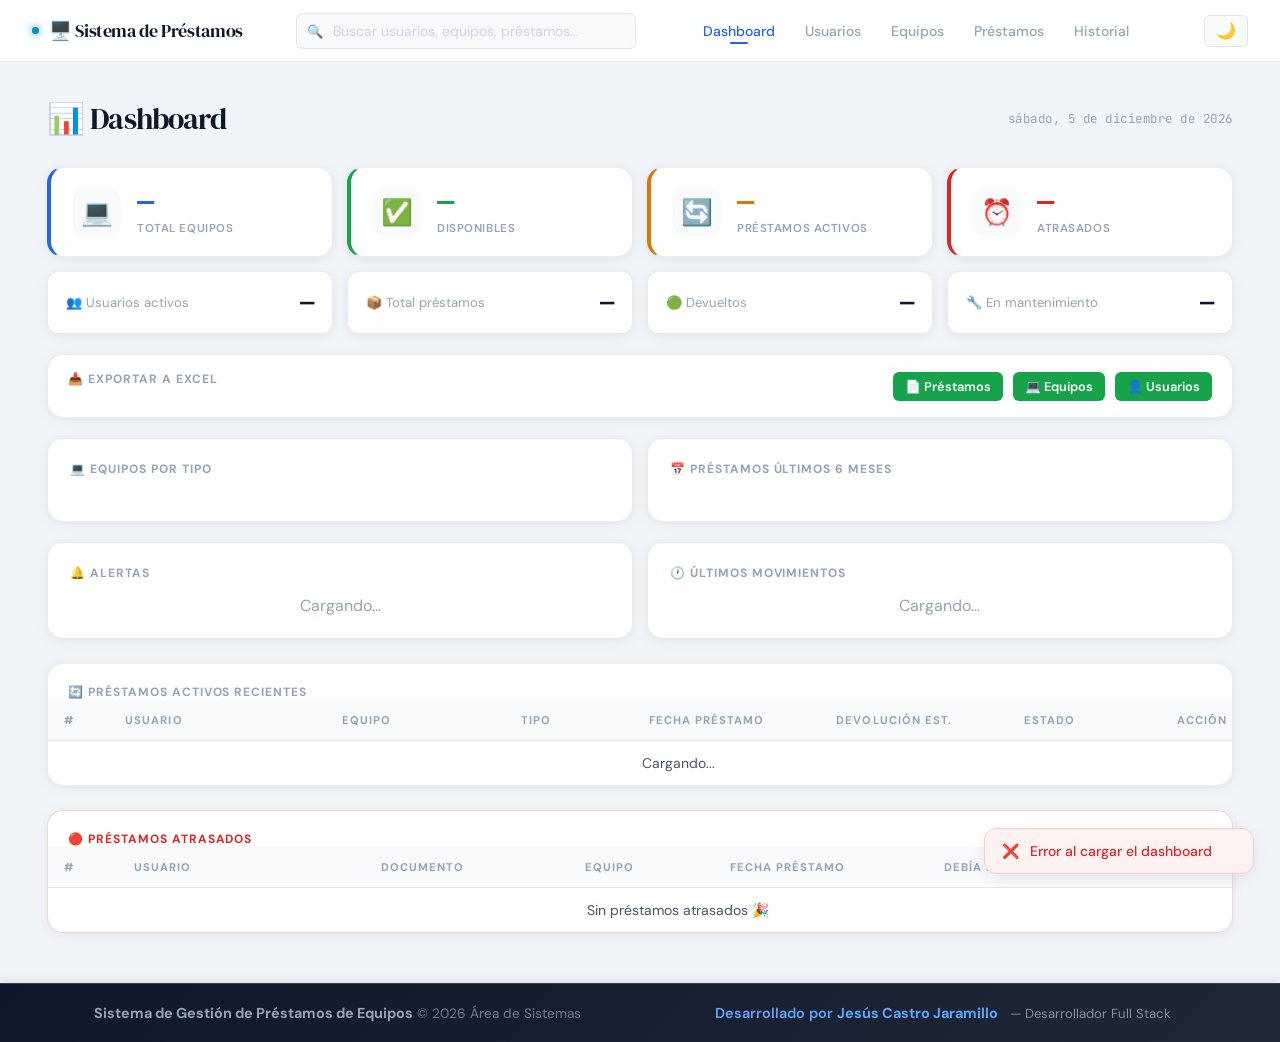
<file: frontend/index.html>
<!DOCTYPE html>
<html lang="es">
<head>
    <meta charset="UTF-8">
    <meta name="viewport" content="width=device-width, initial-scale=1.0">
    <title>Dashboard | Sistema de Préstamos</title>
    <link rel="stylesheet" href="css/styles.css">
</head>
<body>

    <nav class="navbar">
        <div class="navbar-brand">🖥️ Sistema de Préstamos</div>
        <div class="navbar-links">
            <a href="index.html" class="active">Dashboard</a>
            <a href="usuarios.html">Usuarios</a>
            <a href="equipos.html">Equipos</a>
            <a href="prestamos.html">Préstamos</a>
            <a href="historial.html">Historial</a>
        </div>
    </nav>

    <div class="container">

        <!-- ENCABEZADO -->
        <div class="page-header">
            <h1>📊 Dashboard</h1>
            <span class="fecha-hoy" id="fechaHoy"></span>
        </div>

        <!-- FILA 1: STATS PRINCIPALES -->
        <div class="dash-grid-4">
            <div class="dash-card dash-blue">
                <div class="dash-icon">💻</div>
                <div class="dash-info">
                    <span class="dash-num" id="totalEquipos">—</span>
                    <span class="dash-label">Total Equipos</span>
                </div>
            </div>
            <div class="dash-card dash-green">
                <div class="dash-icon">✅</div>
                <div class="dash-info">
                    <span class="dash-num" id="equiposDisponibles">—</span>
                    <span class="dash-label">Disponibles</span>
                </div>
            </div>
            <div class="dash-card dash-yellow">
                <div class="dash-icon">🔄</div>
                <div class="dash-info">
                    <span class="dash-num" id="prestamosActivos">—</span>
                    <span class="dash-label">Préstamos Activos</span>
                </div>
            </div>
            <div class="dash-card dash-red">
                <div class="dash-icon">⏰</div>
                <div class="dash-info">
                    <span class="dash-num" id="prestamosAtrasados">—</span>
                    <span class="dash-label">Atrasados</span>
                </div>
            </div>
        </div>

        <!-- FILA 2: STATS SECUNDARIAS -->
        <div class="dash-grid-4" style="margin-top:14px">
            <div class="dash-card-sm">
                <span class="dash-sm-label">👥 Usuarios activos</span>
                <span class="dash-sm-num" id="usuariosActivos">—</span>
            </div>
            <div class="dash-card-sm">
                <span class="dash-sm-label">📦 Total préstamos</span>
                <span class="dash-sm-num" id="totalPrestamos">—</span>
            </div>
            <div class="dash-card-sm">
                <span class="dash-sm-label">🟢 Devueltos</span>
                <span class="dash-sm-num" id="prestamosDevueltos">—</span>
            </div>
            <div class="dash-card-sm">
                <span class="dash-sm-label">🔧 En mantenimiento</span>
                <span class="dash-sm-num" id="equiposMant">—</span>
            </div>
        </div>

        <!-- FILA 3: EXPORTAR EXCEL -->
        <div class="card" style="margin-top:20px;padding:16px 20px">
            <div style="display:flex;align-items:center;justify-content:space-between;flex-wrap:wrap;gap:12px">
                <h3 class="card-title" style="margin:0">📥 Exportar a Excel</h3>
                <div style="display:flex;gap:10px;flex-wrap:wrap">
                    <button class="btn btn-success btn-sm"
                            onclick="exportarExcel('prestamos')">
                        📄 Préstamos
                    </button>
                    <button class="btn btn-success btn-sm"
                            onclick="exportarExcel('equipos')">
                        💻 Equipos
                    </button>
                    <button class="btn btn-success btn-sm"
                            onclick="exportarExcel('usuarios')">
                        👤 Usuarios
                    </button>
                </div>
            </div>
        </div>

        <!-- FILA 4: GRÁFICAS -->
        <div class="dash-grid-2" style="margin-top:20px">
            <div class="card dash-chart-card">
                <h3 class="card-title">💻 Equipos por tipo</h3>
                <div class="chart-bars" id="chartBars"></div>
            </div>
            <div class="card dash-chart-card">
                <h3 class="card-title">📅 Préstamos últimos 6 meses</h3>
                <div class="chart-bars" id="chartMeses"></div>
            </div>
        </div>

        <!-- FILA 5: ALERTAS + ÚLTIMOS MOVIMIENTOS -->
        <div class="dash-grid-2" style="margin-top:20px">
            <div class="card dash-chart-card">
                <h3 class="card-title">🔔 Alertas</h3>
                <div id="alertasContainer">
                    <p class="text-muted text-center">Cargando...</p>
                </div>
            </div>
            <div class="card dash-chart-card">
                <h3 class="card-title">🕐 Últimos movimientos</h3>
                <div id="ultimosMovimientos">
                    <p class="text-muted text-center">Cargando...</p>
                </div>
            </div>
        </div>

        <!-- FILA 6: PRÉSTAMOS ACTIVOS -->
        <div class="card" style="margin-top:24px">
            <h3 class="card-title" style="padding:20px 20px 0">
                🔄 Préstamos activos recientes
            </h3>
            <table class="tabla">
                <thead>
                    <tr>
                        <th>#</th>
                        <th>Usuario</th>
                        <th>Equipo</th>
                        <th>Tipo</th>
                        <th>Fecha Préstamo</th>
                        <th>Devolución Est.</th>
                        <th>Estado</th>
                        <th>Acción</th>
                    </tr>
                </thead>
                <tbody id="cuerpoActivos">
                    <tr><td colspan="8" class="text-center">Cargando...</td></tr>
                </tbody>
            </table>
        </div>

        <!-- FILA 7: PRÉSTAMOS ATRASADOS -->
        <div class="card alerta-card" style="margin-top:24px" id="cardAtrasados">
            <h3 class="card-title alerta-title" style="padding:20px 20px 0">
                🔴 Préstamos atrasados
            </h3>
            <table class="tabla">
                <thead>
                    <tr>
                        <th>#</th>
                        <th>Usuario</th>
                        <th>Documento</th>
                        <th>Equipo</th>
                        <th>Fecha Préstamo</th>
                        <th>Debía devolver</th>
                        <th>Acción</th>
                    </tr>
                </thead>
                <tbody id="cuerpoAtrasados">
                    <tr><td colspan="7" class="text-center">Sin préstamos atrasados 🎉</td></tr>
                </tbody>
            </table>
        </div>

        </div>

    <!-- ====================== FOOTER PERSONALIZADO ====================== -->
    <script>
        fetch('footer.html')
            .then(response => response.text())
            .then(data => {
                const footerContainer = document.createElement('div');
                footerContainer.innerHTML = data;
                document.body.appendChild(footerContainer);
            })
            .catch(error => {
                console.error('Error cargando footer:', error);
                // Fallback por si no carga el archivo
                document.body.insertAdjacentHTML('beforeend', `
                    <footer class="main-footer">
                        <div class="footer-content">
                            <div class="footer-left">
                                <strong>Sistema de Gestión de Préstamos de Equipos</strong> 
                                <span class="footer-year">© 2026 Área de Sistemas</span>
                            </div>
                            <div class="footer-right">
                                <span class="developer-signature">
                                    Desarrollado por <strong>Jesús Castro Jaramillo</strong>
                                </span>
                                <span class="dev-role">— Desarrollador Full Stack</span>
                            </div>
                        </div>
                    </footer>
                `);
            });
    </script>

</body>
</html>

    <script src="js/api.js"></script>
    <script src="js/dashboard.js"></script>
</body>
</html>
</file>
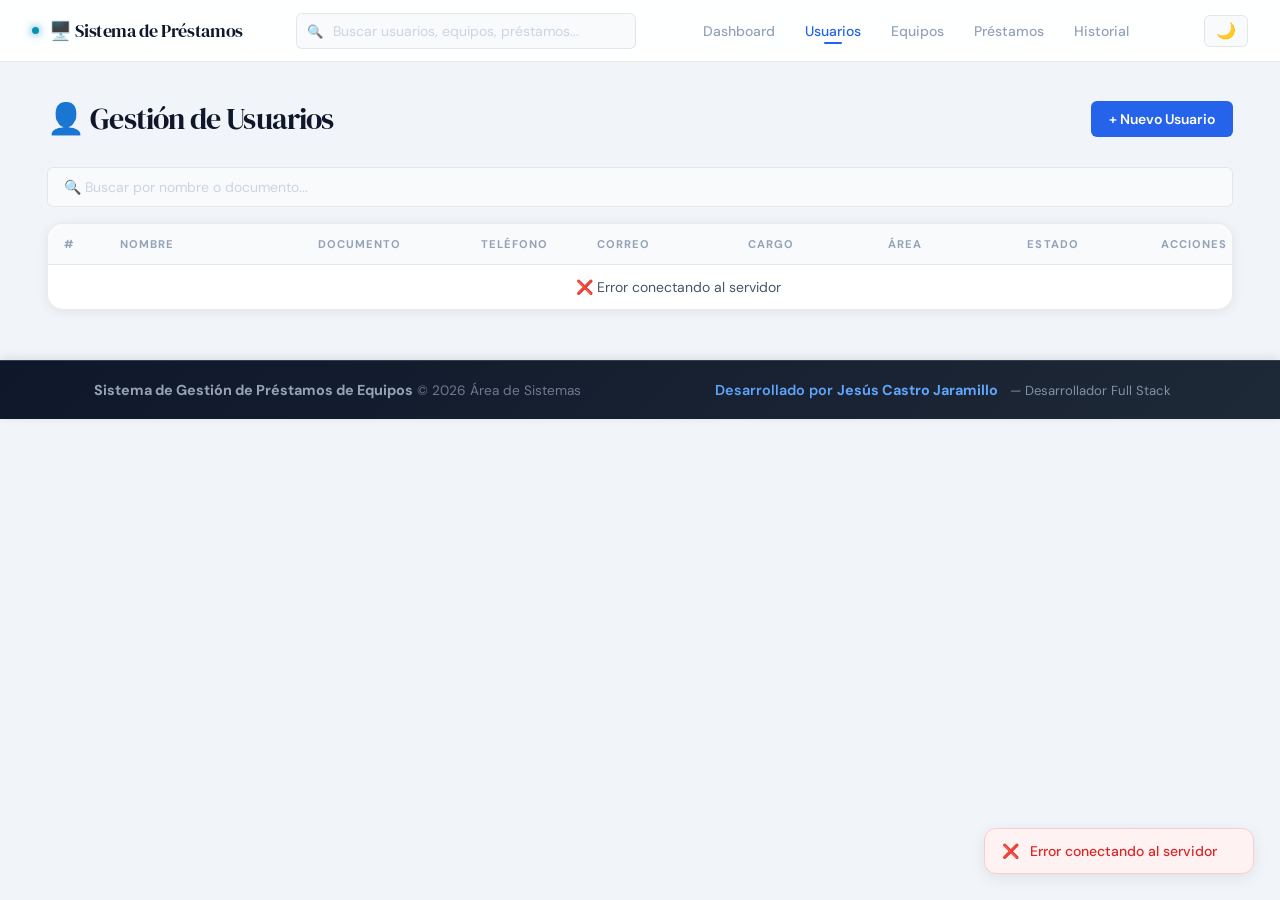
<file: frontend/usuarios.html>
<!DOCTYPE html>
<html lang="es">
<head>
    <meta charset="UTF-8">
    <meta name="viewport" content="width=device-width, initial-scale=1.0">
    <title>Usuarios | Sistema de Préstamos</title>
    <link rel="stylesheet" href="css/styles.css">
</head>
<body>

    <!-- NAVBAR -->
    <nav class="navbar">
        <div class="navbar-brand">🖥️ Sistema de Préstamos</div>
        <div class="navbar-links">
          <a href="index.html">Dashboard</a>
          <a href="usuarios.html" class="active">Usuarios</a>
          <a href="equipos.html">Equipos</a>
          <a href="prestamos.html">Préstamos</a>
          <a href="historial.html">Historial</a>
        </div>
    </nav>

    <div class="container">

        <!-- ENCABEZADO -->
        <div class="page-header">
            <h1>👤 Gestión de Usuarios</h1>
            <button class="btn btn-primary" onclick="abrirModal()">+ Nuevo Usuario</button>
        </div>

        <!-- BUSCADOR -->
        <div class="search-bar">
            <input type="text" id="buscador" placeholder="🔍 Buscar por nombre o documento..."
                   oninput="filtrarUsuarios()">
        </div>

        <!-- TABLA -->
        <div class="card">
            <div class="tabla-scroll">
                <table class="tabla" id="tablaUsuarios">
                    <thead>
                        <tr>
                            <th>#</th>
                            <th>Nombre</th>
                            <th>Documento</th>
                            <th>Teléfono</th>
                            <th>Correo</th>
                            <th>Cargo</th>
                            <th>Área</th>
                            <th>Estado</th>
                            <th>Acciones</th>
                        </tr>
                    </thead>
                    <tbody id="cuerpoTabla">
                        <tr><td colspan="9" class="text-center">Cargando...</td></tr>
                    </tbody>
                </table>
            </div>
        </div>
    </div>

    <!-- MODAL CREAR / EDITAR -->
    <div class="modal-overlay" id="modalOverlay">
        <div class="modal">
            <div class="modal-header">
                <h2 id="modalTitulo">Nuevo Usuario</h2>
                <button class="modal-close" onclick="cerrarModal()">✕</button>
            </div>
            <div class="modal-body">
                <form id="formUsuario">
                    <input type="hidden" id="usuarioId">

                    <div class="form-grid">
                        <div class="form-group">
                            <label>Nombre completo *</label>
                            <input type="text" id="nombre" placeholder="Juan Pérez" required>
                        </div>
                        <div class="form-group">
                            <label>Documento (CC) *</label>
                            <input type="text" id="documento" placeholder="123456789" required>
                        </div>
                        <div class="form-group">
                            <label>Teléfono</label>
                            <input type="text" id="telefono" placeholder="3001234567">
                        </div>
                        <div class="form-group">
                            <label>Correo</label>
                            <input type="email" id="correo" placeholder="juan@empresa.com">
                        </div>
                        <div class="form-group">
                            <label>Cargo</label>
                            <input type="text" id="cargo" placeholder="Analista">
                        </div>
                        <div class="form-group">
                            <label>Área</label>
                            <input type="text" id="area" placeholder="Tecnología">
                        </div>
                    </div>

                    <div class="modal-footer">
                        <button type="button" class="btn btn-secondary" onclick="cerrarModal()">Cancelar</button>
                        <button type="submit" class="btn btn-primary">💾 Guardar</button>
                    </div>
                </form>
            </div>
        </div>
        </div>

    <!-- ====================== FOOTER PERSONALIZADO ====================== -->
    <script>
        fetch('footer.html')
            .then(response => response.text())
            .then(data => {
                const footerContainer = document.createElement('div');
                footerContainer.innerHTML = data;
                document.body.appendChild(footerContainer);
            })
            .catch(error => {
                console.error('Error cargando footer:', error);
                // Fallback directo
                document.body.insertAdjacentHTML('beforeend', `
                    <footer class="main-footer">
                        <div class="footer-content">
                            <div class="footer-left">
                                <strong>Sistema de Gestión de Préstamos de Equipos</strong> 
                                <span class="footer-year">© 2026 Área de Sistemas</span>
                            </div>
                            <div class="footer-right">
                                <span class="developer-signature">
                                    Desarrollado por <strong>Jesús Castro Jaramillo</strong>
                                </span>
                                <span class="dev-role">— Desarrollador Full Stack</span>
                            </div>
                        </div>
                    </footer>
                `);
            });
    </script>

</body>
</html>

    <script src="js/api.js"></script>
    <script src="js/usuarios.js"></script>
</body>
</html>
</file>
<file: frontend/css/styles.css>
/* ═══════════════════════════════════════════════════════════════
   SISTEMA DE PRÉSTAMOS — PREMIUM EDITION
   Dark mode: body.dark | Light mode: sin clase
   Fonts: DM Sans + JetBrains Mono + DM Serif Display
   ═══════════════════════════════════════════════════════════════ */

@import url('https://fonts.googleapis.com/css2?family=DM+Sans:ital,opsz,wght@0,9..40,300;0,9..40,400;0,9..40,500;0,9..40,600;0,9..40,700&family=JetBrains+Mono:wght@400;500;600&family=DM+Serif+Display:ital@0;1&display=swap');

/* ══════════════════════════════════════════════════
   TEMA CLARO — DEFAULT (sin clase)
══════════════════════════════════════════════════ */
:root {
  --bg-void:       #f1f5f9;
  --bg-deep:       #e8edf4;
  --bg-surface:    #ffffff;
  --bg-elevated:   #f8fafc;
  --bg-hover:      #f0f4f8;
  --bg-glass:      rgba(0,0,0,0.02);

  --border:        rgba(0,0,0,0.08);
  --border-glow:   rgba(37,99,235,0.25);

  --text-primary:   #0f172a;
  --text-secondary: #475569;
  --text-muted:     #94a3b8;
  --text-dim:       #cbd5e1;

  --accent-blue:   #2563eb;
  --accent-cyan:   #0891b2;
  --accent-green:  #16a34a;
  --accent-yellow: #d97706;
  --accent-red:    #dc2626;
  --accent-purple: #7c3aed;

  --glow-blue:   0 0 18px rgba(37,99,235,0.18);
  --glow-green:  0 0 18px rgba(22,163,74,0.18);
  --glow-red:    0 0 18px rgba(220,38,38,0.18);
  --glow-yellow: 0 0 18px rgba(217,119,6,0.18);

  --shadow-card:  0 2px 12px rgba(0,0,0,0.07);
  --shadow-modal: 0 24px 64px rgba(0,0,0,0.14);

  --nav-bg:     rgba(255,255,255,0.92);
  --nav-border: rgba(0,0,0,0.08);

  --radius-sm: 6px;
  --radius-md: 12px;
  --radius-lg: 16px;
  --radius-xl: 22px;
  --transition: 0.2s cubic-bezier(0.4,0,0.2,1);
  --spring:     0.35s cubic-bezier(0.34,1.56,0.64,1);
}

/* ══════════════════════════════════════════════════
   TEMA OSCURO — body.dark
══════════════════════════════════════════════════ */
body.dark {
  --bg-void:       #070810;
  --bg-deep:       #0c0e1a;
  --bg-surface:    #111320;
  --bg-elevated:   #181b2e;
  --bg-hover:      #1e2238;
  --bg-glass:      rgba(255,255,255,0.03);

  --border:        rgba(255,255,255,0.07);
  --border-glow:   rgba(99,179,237,0.25);

  --text-primary:   #f0f4ff;
  --text-secondary: #8892b0;
  --text-muted:     #4a5568;
  --text-dim:       #2d3748;

  --accent-blue:   #63b3ed;
  --accent-cyan:   #4fd1c7;
  --accent-green:  #68d391;
  --accent-yellow: #f6e05e;
  --accent-red:    #fc8181;
  --accent-purple: #b794f4;

  --glow-blue:   0 0 24px rgba(99,179,237,0.35);
  --glow-green:  0 0 24px rgba(104,211,145,0.35);
  --glow-red:    0 0 24px rgba(252,129,129,0.35);
  --glow-yellow: 0 0 24px rgba(246,224,94,0.30);

  --shadow-card:  0 4px 24px rgba(0,0,0,0.45);
  --shadow-modal: 0 40px 80px rgba(0,0,0,0.6);

  --nav-bg:     rgba(7,8,16,0.88);
  --nav-border: rgba(255,255,255,0.07);
}

/* ══════════════════════════════════════════════════
   RESET
══════════════════════════════════════════════════ */
*, *::before, *::after { margin:0; padding:0; box-sizing:border-box; }
html { scroll-behavior: smooth; }

body {
  font-family: 'DM Sans', sans-serif;
  background: var(--bg-void);
  color: var(--text-primary);
  min-height: 100vh;
  overflow-x: hidden;
  transition: background 0.35s ease, color 0.35s ease;
}

body.dark {
  background-image: radial-gradient(ellipse 80% 50% at 50% -20%, rgba(99,179,237,0.06) 0%, transparent 60%);
  background-attachment: fixed;
}

::-webkit-scrollbar { width: 5px; }
::-webkit-scrollbar-track { background: var(--bg-void); }
::-webkit-scrollbar-thumb { background: var(--border); border-radius: 99px; }
::-webkit-scrollbar-thumb:hover { background: rgba(127,127,127,0.3); }
::selection { background: rgba(99,179,237,0.2); color: var(--text-primary); }

/* ══════════════════════════════════════════════════
   NAVBAR
══════════════════════════════════════════════════ */
.navbar {
  position: sticky;
  top: 0;
  z-index: 100;
  background: var(--nav-bg);
  backdrop-filter: blur(24px) saturate(180%);
  -webkit-backdrop-filter: blur(24px);
  border-bottom: 1px solid var(--nav-border);
  padding: 0 32px;
  height: 62px;
  display: flex;
  align-items: center;
  justify-content: space-between;
  gap: 16px;
  animation: navSlideDown 0.5s cubic-bezier(0.16,1,0.3,1) both;
  transition: background 0.35s ease, border-color 0.35s ease;
}

@keyframes navSlideDown {
  from { transform: translateY(-100%); opacity: 0; }
  to   { transform: translateY(0);     opacity: 1; }
}

.navbar-brand {
  font-family: 'DM Serif Display', serif;
  font-size: 1.15rem;
  color: var(--text-primary);
  letter-spacing: -0.02em;
  display: flex;
  align-items: center;
  gap: 10px;
  white-space: nowrap;
  flex-shrink: 0;
  transition: color 0.35s ease;
}

.navbar-brand::before {
  content: '';
  display: inline-block;
  width: 7px;
  height: 7px;
  background: var(--accent-cyan);
  border-radius: 50%;
  box-shadow: 0 0 8px var(--accent-cyan);
  animation: pulse-dot 2.5s ease-in-out infinite;
  flex-shrink: 0;
  transition: background 0.35s ease;
}

@keyframes pulse-dot {
  0%,100% { opacity:1; transform:scale(1); }
  50%      { opacity:0.4; transform:scale(0.6); }
}

.navbar-links {
  display: flex;
  align-items: center;
  gap: 2px;
  flex-shrink: 0;
}

.navbar-links a {
  position: relative;
  color: var(--text-muted);
  text-decoration: none;
  font-size: 0.875rem;
  font-weight: 500;
  padding: 7px 14px;
  border-radius: var(--radius-sm);
  transition: color var(--transition), background var(--transition);
  white-space: nowrap;
}

.navbar-links a::after {
  content: '';
  position: absolute;
  bottom: 3px; left: 50%;
  width: 0; height: 2px;
  background: var(--accent-blue);
  border-radius: 99px;
  transform: translateX(-50%);
  transition: width var(--transition);
}

.navbar-links a:hover  { color: var(--text-primary); }
.navbar-links a.active { color: var(--accent-blue); }
.navbar-links a.active::after { width: 18px; }

/* ══════════════════════════════════════════════════
   DARK TOGGLE
══════════════════════════════════════════════════ */
.dark-toggle {
  background: var(--bg-elevated);
  border: 1px solid var(--border);
  border-radius: var(--radius-sm);
  color: var(--text-secondary);
  padding: 7px 11px;
  cursor: pointer;
  font-size: 1rem;
  line-height: 1;
  transition: all var(--transition);
  flex-shrink: 0;
  margin-left: 8px;
}

.dark-toggle:hover {
  color: var(--text-primary);
  border-color: var(--border-glow);
  transform: rotate(18deg) scale(1.1);
}

/* ══════════════════════════════════════════════════
   CONTAINER  ← AMPLIADO de 1280px → 1600px
══════════════════════════════════════════════════ */
.container {
  max-width: 1600px;
  width: 97%;
  margin: 36px auto;
  padding: 0 28px;
  animation: pageIn 0.55s cubic-bezier(0.16,1,0.3,1) 0.05s both;
}

@keyframes pageIn {
  from { opacity:0; transform:translateY(18px); }
  to   { opacity:1; transform:translateY(0); }
}

.page-header {
  display: flex;
  justify-content: space-between;
  align-items: center;
  margin-bottom: 28px;
}

.page-header h1 {
  font-family: 'DM Serif Display', serif;
  font-size: 1.9rem;
  font-weight: 400;
  letter-spacing: -0.03em;
  color: var(--text-primary);
  transition: color 0.35s ease;
}

body.dark .page-header h1 {
  background: linear-gradient(135deg, var(--text-primary) 30%, var(--accent-blue) 100%);
  -webkit-background-clip: text;
  -webkit-text-fill-color: transparent;
  background-clip: text;
}

.fecha-hoy {
  font-family: 'JetBrains Mono', monospace;
  font-size: 0.78rem;
  color: var(--text-muted);
  letter-spacing: 0.04em;
}

/* ══════════════════════════════════════════════════
   CARD
══════════════════════════════════════════════════ */
.card {
  background: var(--bg-surface);
  border: 1px solid var(--border);
  border-radius: var(--radius-lg);
  overflow: hidden;
  box-shadow: var(--shadow-card);
  transition: border-color var(--transition), box-shadow var(--transition), background 0.35s ease;
  position: relative;
}

.card:hover { border-color: var(--border-glow); }

.card-title {
  font-size: 0.75rem;
  font-weight: 700;
  color: var(--text-muted);
  letter-spacing: 0.08em;
  text-transform: uppercase;
  padding: 0 0 14px 0;
  transition: color 0.35s ease;
}

/* ══════════════════════════════════════════════════
   TABLA  ← min-width añadido + anchos por columna
══════════════════════════════════════════════════ */
.tabla {
  width: 100%;
  min-width: 1260px;   /* ← fuerza el ancho mínimo total */
  border-collapse: collapse;
  font-size: 0.875rem;
}

/* Anchos mínimos por columna */
.tabla th:nth-child(1)  { min-width: 48px;  }   /* #          */
.tabla th:nth-child(2)  { min-width: 170px; }   /* Usuario    */
.tabla th:nth-child(3)  { min-width: 140px; }   /* Equipo     */
.tabla th:nth-child(4)  { min-width: 100px; }   /* Tipo       */
.tabla th:nth-child(5)  { min-width: 130px; }   /* Código     */
.tabla th:nth-child(6)  { min-width: 120px; }   /* F. Préstamo*/
.tabla th:nth-child(7)  { min-width: 120px; }   /* Dev. Est.  */
.tabla th:nth-child(8)  { min-width: 115px; }   /* Estado     */
.tabla th:nth-child(9)  { min-width: 140px; }   /* Firmas     */
.tabla th:nth-child(10) { min-width: 210px; }   /* Acciones   */

.tabla thead { background: var(--bg-elevated); transition: background 0.35s ease; }

.tabla th {
  padding: 13px 16px;
  text-align: left;
  font-size: 0.7rem;
  font-weight: 700;
  letter-spacing: 0.09em;
  text-transform: uppercase;
  color: var(--text-muted);
  border-bottom: 1px solid var(--border);
  white-space: nowrap;
}

.tabla td {
  padding: 13px 16px;
  border-bottom: 1px solid var(--border);
  color: var(--text-secondary);
  transition: background var(--transition), color var(--transition);
  vertical-align: middle;
}

.tabla tbody tr {
  animation: rowIn 0.4s cubic-bezier(0.16,1,0.3,1) both;
  transition: background var(--transition);
}

.tabla tbody tr:nth-child(1)  { animation-delay:0.04s; }
.tabla tbody tr:nth-child(2)  { animation-delay:0.07s; }
.tabla tbody tr:nth-child(3)  { animation-delay:0.10s; }
.tabla tbody tr:nth-child(4)  { animation-delay:0.13s; }
.tabla tbody tr:nth-child(5)  { animation-delay:0.16s; }
.tabla tbody tr:nth-child(6)  { animation-delay:0.19s; }
.tabla tbody tr:nth-child(7)  { animation-delay:0.22s; }
.tabla tbody tr:nth-child(8)  { animation-delay:0.25s; }

@keyframes rowIn {
  from { opacity:0; transform:translateX(-10px); }
  to   { opacity:1; transform:translateX(0); }
}

.tabla tbody tr:hover td { background:var(--bg-hover); color:var(--text-primary); }
.tabla tbody tr:last-child td { border-bottom:none; }

.text-center { text-align:center; }
.text-muted  { color:var(--text-muted); }
.text-danger { color:var(--accent-red); }

/* ══════════════════════════════════════════════════
   BADGES
══════════════════════════════════════════════════ */
.badge {
  display: inline-flex;
  align-items: center;
  gap: 5px;
  padding: 4px 10px;
  border-radius: 99px;
  font-size: 0.72rem;
  font-weight: 600;
  letter-spacing: 0.03em;
  white-space: nowrap;
  border: 1px solid transparent;
  transition: transform var(--spring);
}

.badge::before { content:''; width:5px; height:5px; border-radius:50%; flex-shrink:0; }

.badge-success { background:rgba(22,163,74,0.1);   color:var(--accent-green);  border-color:rgba(22,163,74,0.2); }
.badge-danger  { background:rgba(220,38,38,0.1);   color:var(--accent-red);    border-color:rgba(220,38,38,0.2); }
.badge-info    { background:rgba(37,99,235,0.1);   color:var(--accent-blue);   border-color:rgba(37,99,235,0.2); }
.badge-warning { background:rgba(217,119,6,0.1);   color:var(--accent-yellow); border-color:rgba(217,119,6,0.2); }

.badge-success::before { background:var(--accent-green); }
.badge-danger::before  { background:var(--accent-red); }
.badge-info::before    { background:var(--accent-blue); }
.badge-warning::before { background:var(--accent-yellow); }

body.dark .badge-success { background:rgba(104,211,145,0.1); border-color:rgba(104,211,145,0.2); }
body.dark .badge-danger  { background:rgba(252,129,129,0.1); border-color:rgba(252,129,129,0.2); }
body.dark .badge-info    { background:rgba(99,179,237,0.1);  border-color:rgba(99,179,237,0.2); }
body.dark .badge-warning { background:rgba(246,224,94,0.1);  border-color:rgba(246,224,94,0.2); }

/* ══════════════════════════════════════════════════
   BOTONES
══════════════════════════════════════════════════ */
.btn {
  display: inline-flex;
  align-items: center;
  gap: 6px;
  padding: 9px 18px;
  border: none;
  border-radius: var(--radius-sm);
  cursor: pointer;
  font-family: 'DM Sans', sans-serif;
  font-size: 0.875rem;
  font-weight: 500;
  transition: all var(--transition);
  white-space: nowrap;
  position: relative;
  overflow: hidden;
}

.btn:active { transform:scale(0.96); }

.btn-primary  { background:var(--accent-blue);   color:#fff; font-weight:600; }
.btn-success  { background:var(--accent-green);  color:#fff; font-weight:600; }
.btn-warning  { background:var(--accent-yellow); color:#1a1a1a; font-weight:600; }
.btn-danger   { background:var(--accent-red);    color:#fff; font-weight:600; }
.btn-pdf      { background:var(--accent-red);    color:#fff; font-weight:600; }

.btn-primary:hover  { opacity:.88; transform:translateY(-1px); box-shadow:var(--glow-blue);   }
.btn-success:hover  { opacity:.88; transform:translateY(-1px); box-shadow:var(--glow-green);  }
.btn-warning:hover  { opacity:.88; transform:translateY(-1px); box-shadow:var(--glow-yellow); }
.btn-danger:hover   { opacity:.88; transform:translateY(-1px); box-shadow:var(--glow-red);    }

.btn-secondary {
  background: var(--bg-elevated);
  color: var(--text-secondary);
  border: 1px solid var(--border);
}
.btn-secondary:hover {
  color: var(--text-primary);
  border-color: var(--border-glow);
  background: var(--bg-hover);
}

.btn-sm { padding:6px 12px; font-size:0.8rem; }

.acciones { display:flex; gap:6px; align-items:center; }

/* ══════════════════════════════════════════════════
   INPUTS — TODOS LOS CASOS
══════════════════════════════════════════════════ */
input[type="text"],
input[type="email"],
input[type="date"],
select,
textarea {
  background: var(--bg-elevated);
  border: 1px solid var(--border);
  border-radius: var(--radius-sm);
  color: var(--text-primary);
  font-family: 'DM Sans', sans-serif;
  font-size: 0.875rem;
  outline: none;
  transition: border-color var(--transition), box-shadow var(--transition), background 0.35s ease;
  appearance: none;
  -webkit-appearance: none;
}

input[type="text"]::placeholder,
input[type="email"]::placeholder,
textarea::placeholder { color: var(--text-dim); }

input[type="text"]:focus,
input[type="email"]:focus,
input[type="date"]:focus,
select:focus,
textarea:focus {
  border-color: var(--accent-blue);
  box-shadow: 0 0 0 3px rgba(99,179,237,0.1);
  background: var(--bg-hover);
}

option { background:var(--bg-elevated); color:var(--text-primary); }

/* ── SEARCH BAR FULL WIDTH ────────────────────────── */
.search-bar { margin-bottom: 16px; }
.search-bar input[type="text"] { width:100%; padding:10px 16px; }

/* ── FILTROS EN LÍNEA CORRECTOS ───────────────────── */
.filtros-bar {
  display: flex;
  flex-wrap: wrap;
  gap: 10px;
  margin-bottom: 18px;
  align-items: center;
}

.filtros-bar input[type="text"] {
  flex: 1;
  min-width: 180px;
  padding: 9px 14px;
}

.filtros-bar select {
  flex: 0 0 auto;
  width: auto;
  min-width: 150px;
  max-width: 220px;
  padding: 9px 34px 9px 12px;
  background-image: url("data:image/svg+xml,%3Csvg xmlns='http://www.w3.org/2000/svg' width='11' height='7'%3E%3Cpath d='M1 1l4.5 4.5L10 1' stroke='%2394a3b8' stroke-width='1.5' fill='none' stroke-linecap='round'/%3E%3C/svg%3E");
  background-repeat: no-repeat;
  background-position: right 11px center;
  cursor: pointer;
}

/* ── FORM GRID ────────────────────────────────────── */
.form-grid { display:grid; grid-template-columns:1fr 1fr; gap:16px; }

.form-group { display:flex; flex-direction:column; gap:6px; }

.form-group label {
  font-size: 0.72rem;
  font-weight: 700;
  color: var(--text-muted);
  letter-spacing: 0.06em;
  text-transform: uppercase;
}

.form-group input[type="text"],
.form-group input[type="email"],
.form-group input[type="date"] { width:100%; padding:9px 12px; }

.form-group select {
  width: 100%;
  padding: 9px 32px 9px 12px;
  background-image: url("data:image/svg+xml,%3Csvg xmlns='http://www.w3.org/2000/svg' width='11' height='7'%3E%3Cpath d='M1 1l4.5 4.5L10 1' stroke='%2394a3b8' stroke-width='1.5' fill='none' stroke-linecap='round'/%3E%3C/svg%3E");
  background-repeat: no-repeat;
  background-position: right 10px center;
}

.form-group textarea { padding:9px 12px; resize:vertical; min-height:76px; width:100%; }

.select-estado {
  padding: 5px 26px 5px 9px;
  border-radius: var(--radius-sm);
  font-size: 0.8rem;
  cursor: pointer;
  width: auto;
  background-image: url("data:image/svg+xml,%3Csvg xmlns='http://www.w3.org/2000/svg' width='10' height='6'%3E%3Cpath d='M1 1l4 4 4-4' stroke='%2394a3b8' stroke-width='1.5' fill='none' stroke-linecap='round'/%3E%3C/svg%3E");
  background-repeat: no-repeat;
  background-position: right 8px center;
}

/* ══════════════════════════════════════════════════
   MODAL
══════════════════════════════════════════════════ */
.modal-overlay {
  display: none;
  position: fixed;
  inset: 0;
  background: rgba(0,0,0,0.6);
  backdrop-filter: blur(10px);
  z-index: 1000;
  align-items: center;
  justify-content: center;
  padding: 20px;
}

.modal-overlay.active { display:flex; animation:overlayIn 0.2s ease both; }

@keyframes overlayIn { from{opacity:0} to{opacity:1} }

.modal {
  background: var(--bg-surface);
  border: 1px solid var(--border);
  border-radius: var(--radius-xl);
  width: 620px;
  max-width: 95vw;
  max-height: 90vh;
  overflow-y: auto;
  box-shadow: var(--shadow-modal);
  animation: modalIn 0.32s cubic-bezier(0.34,1.46,0.64,1) both;
  position: relative;
  transition: background 0.35s ease;
}

.modal::before {
  content: '';
  position: absolute;
  top:0; left:10%; right:10%;
  height: 1px;
  background: linear-gradient(90deg, transparent, var(--accent-blue), transparent);
  opacity: 0.5;
}

@keyframes modalIn {
  from { opacity:0; transform:scale(0.93) translateY(14px); }
  to   { opacity:1; transform:scale(1) translateY(0); }
}

.modal-lg { width:700px; }

.modal-header {
  display: flex;
  justify-content: space-between;
  align-items: center;
  padding: 22px 26px;
  border-bottom: 1px solid var(--border);
}

.modal-header h2 {
  font-family: 'DM Serif Display', serif;
  font-size: 1.2rem;
  font-weight: 400;
  color: var(--text-primary);
}

.modal-close {
  background: var(--bg-elevated);
  border: 1px solid var(--border);
  color: var(--text-muted);
  width: 30px; height: 30px;
  border-radius: var(--radius-sm);
  font-size: 0.9rem;
  cursor: pointer;
  display: flex; align-items: center; justify-content: center;
  transition: all var(--transition);
}
.modal-close:hover { color:var(--text-primary); background:var(--bg-hover); border-color:var(--border-glow); }

.modal-body { padding:26px; }

.modal-footer {
  display: flex;
  justify-content: flex-end;
  gap: 10px;
  margin-top: 22px;
  padding-top: 18px;
  border-top: 1px solid var(--border);
}

/* ══════════════════════════════════════════════════
   STATS — EQUIPOS
══════════════════════════════════════════════════ */
.stats-row {
  display: grid;
  grid-template-columns: repeat(4, 1fr);
  gap: 14px;
  margin-bottom: 20px;
}

.stat-card {
  background: var(--bg-surface);
  border: 1px solid var(--border);
  border-radius: var(--radius-lg);
  padding: 20px 22px;
  display: flex;
  flex-direction: column;
  gap: 6px;
  position: relative;
  overflow: hidden;
  box-shadow: var(--shadow-card);
  transition: all var(--transition), background 0.35s ease;
  animation: statIn 0.5s cubic-bezier(0.16,1,0.3,1) both;
}

.stat-card:nth-child(1) { animation-delay:0.08s; }
.stat-card:nth-child(2) { animation-delay:0.13s; }
.stat-card:nth-child(3) { animation-delay:0.18s; }
.stat-card:nth-child(4) { animation-delay:0.23s; }

@keyframes statIn {
  from { opacity:0; transform:translateY(16px) scale(0.97); }
  to   { opacity:1; transform:translateY(0) scale(1); }
}

.stat-card::after {
  content:'';
  position:absolute;
  bottom:0; left:0; right:0;
  height:3px;
  border-radius:0 0 var(--radius-lg) var(--radius-lg);
}

.stat-card:hover { transform:translateY(-3px); }

.stat-num {
  font-family: 'JetBrains Mono', monospace;
  font-size: 2.2rem;
  font-weight: 600;
  line-height: 1;
  animation: countUp 0.6s cubic-bezier(0.16,1,0.3,1) 0.2s both;
}

@keyframes countUp {
  from { opacity:0; transform:translateY(8px); }
  to   { opacity:1; transform:translateY(0); }
}

.stat-label {
  font-size: 0.72rem;
  color: var(--text-muted);
  letter-spacing: 0.06em;
  text-transform: uppercase;
  font-weight: 600;
}

.stat-green  .stat-num  { color:var(--accent-green);  }
.stat-blue   .stat-num  { color:var(--accent-blue);   }
.stat-red    .stat-num  { color:var(--accent-red);    }
.stat-yellow .stat-num  { color:var(--accent-yellow); }

.stat-green::after  { background:var(--accent-green);  }
.stat-blue::after   { background:var(--accent-blue);   }
.stat-red::after    { background:var(--accent-red);    }
.stat-yellow::after { background:var(--accent-yellow); }

.stat-green:hover  { border-color:rgba(22,163,74,0.3);   box-shadow:var(--glow-green);  }
.stat-blue:hover   { border-color:rgba(37,99,235,0.3);   box-shadow:var(--glow-blue);   }
.stat-red:hover    { border-color:rgba(220,38,38,0.3);   box-shadow:var(--glow-red);    }
.stat-yellow:hover { border-color:rgba(217,119,6,0.3);   box-shadow:var(--glow-yellow); }

body.dark .stat-green:hover  { border-color:rgba(104,211,145,0.3); }
body.dark .stat-blue:hover   { border-color:rgba(99,179,237,0.3);  }
body.dark .stat-red:hover    { border-color:rgba(252,129,129,0.3); }
body.dark .stat-yellow:hover { border-color:rgba(246,224,94,0.3);  }

/* ══════════════════════════════════════════════════
   DASHBOARD GRIDS
══════════════════════════════════════════════════ */
.dash-grid-4 { display:grid; grid-template-columns:repeat(4,1fr); gap:14px; }
.dash-grid-2 { display:grid; grid-template-columns:1fr 1fr; gap:14px; }

.dash-card {
  background: var(--bg-surface);
  border: 1px solid var(--border);
  border-left: 4px solid transparent;
  border-radius: var(--radius-lg);
  padding: 20px 22px;
  display: flex;
  align-items: center;
  gap: 16px;
  box-shadow: var(--shadow-card);
  transition: all var(--transition), background 0.35s ease;
  animation: statIn 0.5s cubic-bezier(0.16,1,0.3,1) both;
}

.dash-card:nth-child(1){animation-delay:.08s}
.dash-card:nth-child(2){animation-delay:.13s}
.dash-card:nth-child(3){animation-delay:.18s}
.dash-card:nth-child(4){animation-delay:.23s}

.dash-card:hover { transform:translateY(-2px); }

.dash-icon {
  font-size: 1.6rem;
  width: 48px; height: 48px;
  display: flex; align-items: center; justify-content: center;
  border-radius: var(--radius-md);
  background: var(--bg-elevated);
  flex-shrink: 0;
  transition: background 0.35s ease;
}

.dash-num {
  display: block;
  font-family: 'JetBrains Mono', monospace;
  font-size: 1.8rem;
  font-weight: 600;
  line-height: 1;
  animation: countUp 0.6s cubic-bezier(0.16,1,0.3,1) 0.25s both;
}

.dash-label {
  font-size: 0.72rem;
  color: var(--text-muted);
  letter-spacing: 0.05em;
  text-transform: uppercase;
  font-weight: 600;
  margin-top: 4px;
  display: block;
}

.dash-blue   { border-left-color:var(--accent-blue);   } .dash-blue   .dash-num { color:var(--accent-blue);   }
.dash-green  { border-left-color:var(--accent-green);  } .dash-green  .dash-num { color:var(--accent-green);  }
.dash-yellow { border-left-color:var(--accent-yellow); } .dash-yellow .dash-num { color:var(--accent-yellow); }
.dash-red    { border-left-color:var(--accent-red);    } .dash-red    .dash-num { color:var(--accent-red);    }

.dash-blue:hover   { box-shadow:var(--glow-blue);   } .dash-green:hover  { box-shadow:var(--glow-green);  }
.dash-yellow:hover { box-shadow:var(--glow-yellow); } .dash-red:hover    { box-shadow:var(--glow-red);    }

.dash-card-sm {
  background: var(--bg-surface);
  border: 1px solid var(--border);
  border-radius: var(--radius-md);
  padding: 15px 18px;
  display: flex; justify-content: space-between; align-items: center;
  box-shadow: var(--shadow-card);
  transition: all var(--transition), background 0.35s ease;
  animation: statIn 0.5s cubic-bezier(0.16,1,0.3,1) both;
}
.dash-card-sm:nth-child(1){animation-delay:.12s} .dash-card-sm:nth-child(2){animation-delay:.17s}
.dash-card-sm:nth-child(3){animation-delay:.22s} .dash-card-sm:nth-child(4){animation-delay:.27s}
.dash-card-sm:hover { border-color:var(--border-glow); background:var(--bg-elevated); transform:translateY(-1px); }

.dash-sm-label { font-size:0.82rem; color:var(--text-muted); }
.dash-sm-num { font-family:'JetBrains Mono',monospace; font-size:1.5rem; font-weight:600; color:var(--text-primary); }

.dash-chart-card { padding:22px; }

.chart-bars  { display:flex; flex-direction:column; gap:14px; margin-top:8px; }
.bar-row     { display:flex; align-items:center; gap:10px; }
.bar-label   { width:90px; font-size:0.8rem; color:var(--text-secondary); text-transform:capitalize; flex-shrink:0; }
.bar-track   { flex:1; background:var(--bg-elevated); border-radius:99px; height:8px; overflow:hidden; transition:background 0.35s ease; }
.bar-fill    { height:100%; border-radius:99px; transition:width 1s cubic-bezier(0.16,1,0.3,1); min-width:4px; }
.bar-num     { width:26px; font-family:'JetBrains Mono',monospace; font-size:0.8rem; font-weight:600; color:var(--text-primary); text-align:right; }

/* ══════════════════════════════════════════════════
   ALERTAS
══════════════════════════════════════════════════ */
.alerta-item {
  display:flex; align-items:center; gap:12px;
  padding:11px 14px; border-radius:var(--radius-sm);
  margin-bottom:8px; font-size:0.875rem;
  border:1px solid transparent;
  animation:alertIn 0.4s cubic-bezier(0.16,1,0.3,1) both;
}
@keyframes alertIn { from{opacity:0;transform:translateX(-8px)} to{opacity:1;transform:translateX(0)} }

.alerta-danger  { background:rgba(220,38,38,0.08);  color:var(--accent-red);    border-color:rgba(220,38,38,0.15);  }
.alerta-warning { background:rgba(217,119,6,0.08);  color:var(--accent-yellow); border-color:rgba(217,119,6,0.15);  }
.alerta-info    { background:rgba(37,99,235,0.08);  color:var(--accent-blue);   border-color:rgba(37,99,235,0.15);  }

body.dark .alerta-danger  { background:rgba(252,129,129,0.08); border-color:rgba(252,129,129,0.15); }
body.dark .alerta-warning { background:rgba(246,224,94,0.08);  border-color:rgba(246,224,94,0.15); }
body.dark .alerta-info    { background:rgba(99,179,237,0.08);  border-color:rgba(99,179,237,0.15); }

.alerta-icono { font-size:1rem; }
.alerta-ok    { display:flex; flex-direction:column; align-items:center; gap:8px; padding:32px; color:var(--text-muted); font-size:0.875rem; }
.alerta-card  { border-color:rgba(220,38,38,0.2) !important; }
.alerta-title { color:var(--accent-red) !important; }
.fila-alerta  { background:rgba(220,38,38,0.04) !important; }
.fila-alerta:hover td { background:rgba(220,38,38,0.07) !important; }

/* ══════════════════════════════════════════════════
   MOVIMIENTOS / TABS / FIRMA / FOTO / INFO CARD
══════════════════════════════════════════════════ */
.movimiento-item { display:flex; align-items:center; gap:12px; padding:11px 0; border-bottom:1px solid var(--border); }
.movimiento-item:last-child { border-bottom:none; }
.mov-icono  { font-size:1rem; width:26px; text-align:center; }
.mov-info   { flex:1; }
.mov-usuario { font-size:0.875rem; font-weight:600; color:var(--text-primary); }
.mov-equipo  { font-size:0.78rem; color:var(--text-muted); margin-top:1px; }
.mov-fecha   { font-family:'JetBrains Mono',monospace; font-size:0.72rem; color:var(--text-muted); white-space:nowrap; }

.tabs {
  display:flex; gap:4px; margin-bottom:18px;
  background:var(--bg-surface); border:1px solid var(--border);
  border-radius:var(--radius-md); padding:5px; width:fit-content;
  transition:background 0.35s ease;
}

.tab {
  padding:8px 18px; border:none; background:none; cursor:pointer;
  font-family:'DM Sans',sans-serif; font-size:0.875rem; font-weight:500;
  color:var(--text-muted); border-radius:var(--radius-sm); transition:all var(--transition);
}

.tab:hover { color:var(--text-secondary); background:var(--bg-elevated); }
.tab.active { color:var(--text-primary); background:var(--bg-elevated); border:1px solid var(--border-glow); font-weight:600; }
.tab-content { display:none; }
.tab-content.active { display:block; animation:pageIn 0.28s ease both; }

.firma-section { margin-top:18px; border-top:1px solid var(--border); padding-top:18px; }
.firma-label { display:block; font-size:0.72rem; font-weight:700; color:var(--text-muted); letter-spacing:0.06em; text-transform:uppercase; margin-bottom:10px; }
.firma-container { border:2px dashed var(--border); border-radius:var(--radius-md); background:var(--bg-elevated); overflow:hidden; cursor:crosshair; transition:border-color var(--transition); }
.firma-container:hover { border-color:var(--accent-blue); }
#firmaCanvas { display:block; width:100%; height:155px; touch-action:none; }
.firma-acciones { display:flex; align-items:center; gap:12px; margin-top:9px; }
.firma-hint { font-size:0.78rem; color:var(--text-muted); }

.foto-upload-area { border:2px dashed var(--border); border-radius:var(--radius-md); background:var(--bg-elevated); cursor:pointer; transition:all var(--transition); min-height:100px; display:flex; align-items:center; justify-content:center; padding:12px; }
.foto-upload-area:hover { border-color:var(--accent-blue); }
.foto-placeholder { display:flex; flex-direction:column; align-items:center; gap:6px; color:var(--text-muted); font-size:0.875rem; }
.foto-hint { font-size:0.75rem; color:var(--text-dim); }
.equipo-nombre-cell { display:flex; align-items:center; gap:10px; }
.equipo-thumb { width:40px; height:40px; border-radius:var(--radius-sm); object-fit:cover; border:1px solid var(--border); cursor:pointer; transition:transform var(--spring), box-shadow var(--transition); }
.equipo-thumb:hover { transform:scale(1.12); box-shadow:0 6px 20px rgba(0,0,0,0.25); }
.equipo-thumb-placeholder { width:40px; height:40px; border-radius:var(--radius-sm); background:var(--bg-elevated); border:1px solid var(--border); display:flex; align-items:center; justify-content:center; font-size:1.1rem; }

.info-card { background:var(--bg-surface); border:1px solid var(--border-glow); border-radius:var(--radius-lg); padding:18px 22px; display:flex; flex-wrap:wrap; gap:22px; margin-top:14px; position:relative; overflow:hidden; box-shadow:var(--shadow-card); transition:background 0.35s ease; }
.info-card::before { content:''; position:absolute; left:0; top:0; bottom:0; width:3px; background:var(--accent-blue); }
.info-item  { display:flex; flex-direction:column; gap:3px; min-width:110px; }
.info-label { font-size:0.68rem; font-weight:700; color:var(--text-muted); text-transform:uppercase; letter-spacing:0.07em; }
.info-valor { font-size:0.9rem; color:var(--text-primary); font-weight:500; }

.buscar-seccion { display:flex; gap:10px; align-items:center; margin-bottom:14px; }
.buscar-seccion select { flex:1; padding:9px 32px 9px 12px; background-image:url("data:image/svg+xml,%3Csvg xmlns='http://www.w3.org/2000/svg' width='11' height='7'%3E%3Cpath d='M1 1l4.5 4.5L10 1' stroke='%2394a3b8' stroke-width='1.5' fill='none' stroke-linecap='round'/%3E%3C/svg%3E"); background-repeat:no-repeat; background-position:right 12px center; }

/* ══════════════════════════════════════════════════
   TOASTS
══════════════════════════════════════════════════ */
#toast-container { position:fixed; bottom:26px; right:26px; z-index:9999; display:flex; flex-direction:column; gap:10px; }

.toast {
  display:flex; align-items:center; gap:11px;
  padding:13px 17px; border-radius:var(--radius-md);
  font-size:0.875rem; font-weight:500;
  animation:toastIn 0.4s cubic-bezier(0.34,1.46,0.64,1) both;
  min-width:270px; max-width:360px; border:1px solid transparent;
}

@keyframes toastIn  { from{opacity:0;transform:translateX(50px) scale(0.92)} to{opacity:1;transform:translateX(0) scale(1)} }
@keyframes slideOut { from{opacity:1;transform:translateX(0) scale(1)} to{opacity:0;transform:translateX(50px) scale(0.92)} }

.toast-success { background:#f0fdf4; color:#15803d; border-color:#bbf7d0; box-shadow:0 4px 16px rgba(0,0,0,0.08); }
.toast-error   { background:#fef2f2; color:#dc2626; border-color:#fecaca; box-shadow:0 4px 16px rgba(0,0,0,0.08); }
.toast-warning { background:#fffbeb; color:#d97706; border-color:#fde68a; box-shadow:0 4px 16px rgba(0,0,0,0.08); }
.toast-info    { background:#eff6ff; color:#2563eb; border-color:#bfdbfe; box-shadow:0 4px 16px rgba(0,0,0,0.08); }

body.dark .toast-success { background:#052e16; color:#86efac; border-color:rgba(134,239,172,0.25); box-shadow:0 8px 28px rgba(0,0,0,0.4); }
body.dark .toast-error   { background:#2d0a0a; color:#fca5a5; border-color:rgba(252,165,165,0.25); box-shadow:0 8px 28px rgba(0,0,0,0.4); }
body.dark .toast-warning { background:#2d1e00; color:#fde68a; border-color:rgba(253,230,138,0.25); box-shadow:0 8px 28px rgba(0,0,0,0.4); }
body.dark .toast-info    { background:#0c1a3b; color:#93c5fd; border-color:rgba(147,197,253,0.25); box-shadow:0 8px 28px rgba(0,0,0,0.4); }

/* ══════════════════════════════════════════════════
   PAGINACIÓN / SKELETON / MISC
══════════════════════════════════════════════════ */
.paginacion { display:flex; justify-content:center; align-items:center; gap:5px; padding:16px; border-top:1px solid var(--border); }
.paginacion button { padding:6px 11px; border:1px solid var(--border); border-radius:var(--radius-sm); background:var(--bg-elevated); cursor:pointer; font-family:'DM Sans',sans-serif; font-size:0.82rem; color:var(--text-muted); transition:all var(--transition); }
.paginacion button:hover:not(:disabled) { background:var(--accent-blue); color:#fff; border-color:var(--accent-blue); font-weight:600; }
.paginacion button.activa { background:var(--accent-blue); color:#fff; border-color:var(--accent-blue); font-weight:600; }
.paginacion button:disabled { opacity:0.3; cursor:not-allowed; }
.paginacion-info { font-family:'JetBrains Mono',monospace; font-size:0.75rem; color:var(--text-muted); text-align:center; padding-bottom:8px; }

.skeleton { background:linear-gradient(90deg, var(--bg-elevated) 25%, var(--bg-hover) 50%, var(--bg-elevated) 75%); background-size:200% 100%; animation:shimmer 1.5s ease-in-out infinite; border-radius:var(--radius-sm); }
@keyframes shimmer { 0%{background-position:200% 0} 100%{background-position:-200% 0} }
.skeleton-row td { padding:15px 18px; }
.skeleton-line { height:12px; border-radius:4px; }
.skeleton-line.short  { width:55%; }
.skeleton-line.medium { width:78%; }
.skeleton-line.long   { width:92%; }

.modal-confirm-body   { text-align:center; padding:32px 24px 8px; }
.modal-confirm-icono  { font-size:2.8rem; margin-bottom:14px; }
.modal-confirm-titulo { font-family:'DM Serif Display',serif; font-size:1.15rem; color:var(--text-primary); margin-bottom:9px; }
.modal-confirm-texto  { font-size:0.875rem; color:var(--text-muted); line-height:1.6; }

.hist-item            { display:flex; align-items:flex-start; gap:12px; padding:13px 0; border-bottom:1px solid var(--border); }
.hist-item:last-child { border-bottom:none; }
.hist-dot             { width:9px; height:9px; border-radius:50%; margin-top:5px; flex-shrink:0; }
.hist-info            { flex:1; }
.hist-usuario         { font-size:0.875rem; font-weight:600; color:var(--text-primary); }
.hist-fecha           { font-family:'JetBrains Mono',monospace; font-size:0.75rem; color:var(--text-muted); margin-top:2px; }
.hist-estado-txt      { font-size:0.78rem; font-weight:600; }

.devolucion-info { background:var(--bg-elevated); border:1px solid var(--border); border-radius:var(--radius-sm); padding:13px 15px; margin-bottom:15px; font-size:0.875rem; color:var(--text-secondary); line-height:1.7; transition:background 0.35s ease; }
.devolucion-info strong { color:var(--text-primary); }

code { font-family:'JetBrains Mono',monospace; background:var(--bg-elevated); border:1px solid var(--border); padding:2px 7px; border-radius:4px; font-size:0.8rem; color:var(--accent-cyan); }

/* Search global */
.navbar-search { position:relative; flex:1; max-width:340px; }
.navbar-search input[type="text"] { width:100%; padding:8px 16px 8px 36px; }
body.dark .navbar-search input[type="text"] { background:rgba(255,255,255,0.05); }
.navbar-search-icon { position:absolute; left:11px; top:50%; transform:translateY(-50%); font-size:0.82rem; pointer-events:none; }
.search-global-results { position:absolute; top:calc(100% + 9px); left:0; width:420px; background:var(--bg-surface); border:1px solid var(--border-glow); border-radius:var(--radius-lg); box-shadow:0 20px 56px rgba(0,0,0,0.2); z-index:9998; max-height:460px; overflow-y:auto; display:none; transition:background 0.35s ease; }
body.dark .search-global-results { box-shadow:0 20px 56px rgba(0,0,0,0.5); }
.search-global-results.visible { display:block; animation:pageIn 0.2s ease both; }
.search-result-group { padding:6px 0; }
.search-result-group-title { font-size:0.68rem; font-weight:700; color:var(--text-muted); text-transform:uppercase; letter-spacing:0.09em; padding:7px 16px; }
.search-result-item { display:flex; align-items:center; gap:11px; padding:9px 16px; cursor:pointer; transition:background var(--transition); text-decoration:none; color:inherit; }
.search-result-item:hover { background:var(--bg-elevated); }
.search-result-icono  { font-size:1rem; width:26px; text-align:center; }
.search-result-titulo { font-size:0.875rem; font-weight:600; color:var(--text-primary); }
.search-result-sub    { font-size:0.78rem; color:var(--text-muted); }
.search-empty, .search-loading { padding:24px; text-align:center; color:var(--text-muted); font-size:0.875rem; }

/* ══════════════════════════════════════════════════
   RESPONSIVE
══════════════════════════════════════════════════ */
@media (max-width:1100px) {
  .dash-grid-4 { grid-template-columns:repeat(2,1fr); }
  .stats-row   { grid-template-columns:repeat(2,1fr); }
}

@media (max-width:768px) {
  .navbar  { padding:0 18px; }
  .container { padding:0 18px; margin:20px auto; }
  .dash-grid-4, .dash-grid-2, .stats-row { grid-template-columns:1fr; }
  .form-grid { grid-template-columns:1fr; }
  .page-header h1 { font-size:1.5rem; }
  .navbar-links   { display:none; }
  .filtros-bar    { flex-direction:column; }
  .filtros-bar select { max-width:100%; min-width:100%; }
}

/* ══════════════════════════════════════════════════
   SCROLL HORIZONTAL EN TABLAS
══════════════════════════════════════════════════ */
.tabla-scroll {
  overflow-x: auto;
  -webkit-overflow-scrolling: touch;
}

.tabla-scroll::-webkit-scrollbar {
  height: 5px;
}

.tabla-scroll::-webkit-scrollbar-track {
  background: var(--bg-elevated);
  border-radius: 99px;
}

.tabla-scroll::-webkit-scrollbar-thumb {
  background: var(--border);
  border-radius: 99px;
}

.tabla-scroll::-webkit-scrollbar-thumb:hover {
  background: rgba(127,127,127,0.3);
}
/* ══════════════════════════════════════════════════
   AUTOCOMPLETE USUARIO
══════════════════════════════════════════════════ */
.autocomplete-dropdown {
  display: none;
  position: absolute;
  top: calc(100% + 4px);
  left: 0; right: 0;
  background: var(--bg-surface);
  border: 1px solid var(--border-glow);
  border-radius: var(--radius-md);
  box-shadow: var(--shadow-modal);
  z-index: 2000;
  max-height: 210px;
  overflow-y: auto;
}
.autocomplete-dropdown.visible {
  display: block;
  animation: pageIn 0.18s ease both;
}
.autocomplete-item {
  padding: 10px 14px;
  cursor: pointer;
  border-bottom: 1px solid var(--border);
  transition: background var(--transition);
}
.autocomplete-item:last-child { border-bottom: none; }
.autocomplete-item:hover,
.autocomplete-item.ac-selected { background: var(--bg-hover); }
.ac-nombre {
  font-size: 0.875rem;
  font-weight: 600;
  color: var(--text-primary);
}
.ac-doc {
  font-size: 0.75rem;
  color: var(--text-muted);
  font-family: 'JetBrains Mono', monospace;
  margin-top: 2px;
}
.ac-empty {
  padding: 14px;
  text-align: center;
  color: var(--text-muted);
  font-size: 0.875rem;
}
.usuario-chip {
  display: inline-flex;
  align-items: center;
  gap: 8px;
  margin-top: 7px;
  padding: 6px 11px;
  background: var(--bg-elevated);
  border: 1px solid var(--border-glow);
  border-radius: var(--radius-sm);
  font-size: 0.85rem;
  color: var(--text-primary);
  animation: pageIn 0.2s ease both;
}
.usuario-chip-remove {
  cursor: pointer;
  color: var(--text-muted);
  font-size: 0.8rem;
  line-height: 1;
  transition: color var(--transition);
}
.usuario-chip-remove:hover { color: var(--accent-red); }

/* ====================== FOOTER ====================== */
.main-footer {
    background: linear-gradient(135deg, #0f172a 0%, #1e2937 100%);
    color: #94a3b8;
    text-align: center;
    padding: 20px 15px;
    margin-top: 50px;
    border-top: 1px solid #334155;
    font-size: 0.9rem;
    box-shadow: 0 -2px 10px rgba(0, 0, 0, 0.1);
}

.footer-content {
    max-width: 1200px;
    margin: 0 auto;
    display: flex;
    flex-wrap: wrap;
    justify-content: space-between;
    align-items: center;
    gap: 10px;
}

.footer-left, .footer-right {
    flex: 1;
    min-width: 200px;
}

.developer-signature {
    color: #60a5fa;
    font-weight: 600;
}

.dev-role {
    font-size: 0.82rem;
    opacity: 0.85;
    margin-left: 8px;
}

.footer-year {
    font-size: 0.85rem;
    opacity: 0.7;
}

/* Responsive */
@media (max-width: 768px) {
    .footer-content {
        flex-direction: column;
        text-align: center;
    }
}

.btn-mant {
    background: linear-gradient(135deg, #f59e0b, #d97706);
    color: #fff;
    border: none;
    padding: 5px 10px;
    border-radius: 6px;
    cursor: pointer;
    font-size: 0.78rem;
    font-weight: 600;
    display: inline-flex;
    align-items: center;
    gap: 4px;
    white-space: nowrap;
    transition: opacity .2s, transform .15s;
}
.btn-mant:hover { opacity: .88; transform: translateY(-1px); }

.btn-hist-mant {
    background: linear-gradient(135deg, #8b5cf6, #6d28d9);
    color: #fff;
    border: none;
    padding: 5px 10px;
    border-radius: 6px;
    cursor: pointer;
    font-size: 0.78rem;
    font-weight: 600;
    display: inline-flex;
    align-items: center;
    gap: 4px;
    white-space: nowrap;
    transition: opacity .2s, transform .15s;
}
.btn-hist-mant:hover { opacity: .88; transform: translateY(-1px); }

/* ─── OVERLAY GENÉRICO ─── */
.modal-mant-overlay {
    display: none;
    position: fixed;
    inset: 0;
    background: rgba(0,0,0,.45);
    z-index: 1100;
    align-items: flex-start;
    justify-content: center;
    overflow-y: auto;
    padding: 24px 16px;
}
.modal-mant-overlay.active { display: flex; }

/* ─── MODAL GRANDE ─── */
.modal-mant {
    background: var(--bg-card, #fff);
    border-radius: 14px;
    width: 100%;
    max-width: 820px;
    box-shadow: 0 20px 60px rgba(0,0,0,.2);
    display: flex;
    flex-direction: column;
    overflow: hidden;
    animation: slideInMant .25s ease;
    margin: auto;
}

@keyframes slideInMant {
    from { opacity: 0; transform: translateY(-30px); }
    to   { opacity: 1; transform: translateY(0); }
}

.modal-mant-header {
    background: linear-gradient(135deg, #1e40af, #3b82f6);
    color: #fff;
    padding: 18px 24px;
    display: flex;
    align-items: center;
    justify-content: space-between;
    gap: 12px;
}
.modal-mant-header h2 {
    font-size: 1rem;
    font-weight: 700;
    margin: 0;
    display: flex;
    align-items: center;
    gap: 8px;
}
.modal-mant-header .mant-subtitle {
    font-size: .8rem;
    opacity: .85;
    margin: 2px 0 0;
}
.modal-mant-close {
    background: rgba(255,255,255,.2);
    border: none;
    color: #fff;
    width: 32px; height: 32px;
    border-radius: 50%;
    font-size: 1rem;
    cursor: pointer;
    display: flex; align-items: center; justify-content: center;
    transition: background .2s;
}
.modal-mant-close:hover { background: rgba(255,255,255,.35); }

/* ─── CUERPO SCROLLEABLE ─── */
.modal-mant-body {
    padding: 24px;
    overflow-y: auto;
    max-height: calc(90vh - 130px);
    display: flex;
    flex-direction: column;
    gap: 20px;
}

/* ─── SECCIÓN ─── */
.mant-section {
    border: 1px solid var(--border-color, #e5e7eb);
    border-radius: 10px;
    overflow: hidden;
}
.mant-section-title {
    background: var(--bg-hover, #f8fafc);
    padding: 10px 16px;
    font-weight: 700;
    font-size: .85rem;
    color: var(--text-secondary, #374151);
    border-bottom: 1px solid var(--border-color, #e5e7eb);
    display: flex;
    align-items: center;
    gap: 6px;
}
.mant-section-body {
    padding: 16px;
}

/* ─── FORM GRID ─── */
.mant-form-grid {
    display: grid;
    grid-template-columns: 1fr 1fr;
    gap: 12px;
}
.mant-form-grid .span-2 { grid-column: span 2; }

.mant-field label {
    display: block;
    font-size: .8rem;
    font-weight: 600;
    color: var(--text-secondary, #6b7280);
    margin-bottom: 4px;
}
.mant-field input,
.mant-field select,
.mant-field textarea {
    width: 100%;
    padding: 8px 10px;
    border: 1px solid var(--border-color, #d1d5db);
    border-radius: 7px;
    font-size: .85rem;
    background: var(--bg-input, #fff);
    color: var(--text-primary, #111827);
    box-sizing: border-box;
    transition: border-color .2s, box-shadow .2s;
}
.mant-field input:focus,
.mant-field select:focus,
.mant-field textarea:focus {
    outline: none;
    border-color: #3b82f6;
    box-shadow: 0 0 0 3px rgba(59,130,246,.12);
}
.mant-field input[readonly] {
    background: var(--bg-hover, #f3f4f6);
    color: var(--text-secondary, #6b7280);
}
.mant-field textarea { resize: vertical; min-height: 80px; }

/* ─── TIPO DE MANTENIMIENTO ─── */
.tipo-mant-group {
    display: flex;
    gap: 12px;
    flex-wrap: wrap;
}
.tipo-mant-option {
    display: flex;
    align-items: center;
    gap: 6px;
    padding: 8px 16px;
    border: 2px solid var(--border-color, #d1d5db);
    border-radius: 8px;
    cursor: pointer;
    font-size: .85rem;
    font-weight: 600;
    transition: all .2s;
    user-select: none;
}
.tipo-mant-option input[type="radio"] { display: none; }
.tipo-mant-option:has(input:checked) { border-color: #3b82f6; background: #eff6ff; color: #1d4ed8; }
.tipo-mant-option.preventivo:has(input:checked)  { border-color: #22c55e; background: #f0fdf4; color: #15803d; }
.tipo-mant-option.correctivo:has(input:checked)  { border-color: #ef4444; background: #fef2f2; color: #b91c1c; }
.tipo-mant-option.otro:has(input:checked)         { border-color: #f59e0b; background: #fffbeb; color: #b45309; }

/* ─── CHECKLIST TABLE ─── */
#tablaChecklist { font-size: .8rem; }
#tablaChecklist th { background: #f8fafc; padding: 8px; text-align: center; }
#tablaChecklist td { padding: 6px 8px; vertical-align: middle; }
#tablaChecklist td:first-child { font-weight: 500; }
.chk-radio-group {
    display: flex;
    gap: 10px;
    justify-content: center;
}
.chk-radio-group label {
    display: flex; align-items: center; gap: 3px;
    font-size: .8rem; cursor: pointer; font-weight: 600;
}
.chk-radio-group input[type="checkbox"] { width: 15px; height: 15px; cursor: pointer; }
.check-resultado, .check-obs {
    width: 100%; padding: 4px 6px;
    border: 1px solid #d1d5db; border-radius: 5px;
    font-size: .78rem; min-width: 90px;
}

/* ─── EVIDENCIAS ─── */
.ev-upload-area {
    border: 2px dashed var(--border-color, #d1d5db);
    border-radius: 10px;
    padding: 20px;
    text-align: center;
    cursor: pointer;
    transition: all .2s;
    font-size: .85rem;
    color: var(--text-secondary, #6b7280);
}
.ev-upload-area:hover { border-color: #3b82f6; background: #eff6ff; }
.ev-upload-area .ev-upload-icon { font-size: 2rem; display: block; margin-bottom: 6px; }

.ev-galeria {
    display: flex;
    flex-wrap: wrap;
    gap: 10px;
    margin-top: 12px;
    min-height: 40px;
}
.ev-empty { color: var(--text-secondary, #9ca3af); font-size: .82rem; margin: 0; }
.ev-item {
    position: relative;
    display: flex;
    flex-direction: column;
    align-items: center;
    gap: 4px;
    width: 90px;
}
.ev-thumb {
    width: 80px; height: 60px;
    object-fit: cover;
    border-radius: 6px;
    border: 1px solid #e5e7eb;
    cursor: pointer;
    transition: transform .2s;
}
.ev-thumb:hover { transform: scale(1.05); }
.ev-doc-icon {
    width: 80px; height: 60px;
    display: flex; align-items: center; justify-content: center;
    background: #f3f4f6; border-radius: 6px; font-size: 2rem;
    border: 1px solid #e5e7eb;
}
.ev-nombre {
    font-size: .72rem; text-align: center;
    max-width: 90px; overflow: hidden;
    text-overflow: ellipsis; white-space: nowrap;
    color: var(--text-secondary, #6b7280);
}
.ev-remove {
    position: absolute;
    top: -6px; right: -6px;
    width: 20px; height: 20px;
    background: #ef4444; color: #fff;
    border: none; border-radius: 50%;
    font-size: .7rem; cursor: pointer;
    display: flex; align-items: center; justify-content: center;
}

/* ─── FOOTER MODAL ─── */
.modal-mant-footer {
    padding: 16px 24px;
    border-top: 1px solid var(--border-color, #e5e7eb);
    display: flex;
    justify-content: flex-end;
    gap: 10px;
    background: var(--bg-card, #fff);
}

/* ─── HISTORIAL ─── */
.hist-empty {
    text-align: center;
    padding: 40px 20px;
    color: var(--text-secondary, #6b7280);
}
.hist-empty-icon { font-size: 3rem; display: block; margin-bottom: 10px; }

.hist-card {
    border: 1px solid var(--border-color, #e5e7eb);
    border-radius: 10px;
    overflow: hidden;
    margin-bottom: 12px;
    transition: box-shadow .2s;
}
.hist-card:hover { box-shadow: 0 4px 14px rgba(0,0,0,.08); }
.hist-card-header {
    padding: 12px 16px;
    background: var(--bg-hover, #f8fafc);
    display: flex;
    align-items: center;
    justify-content: space-between;
    border-bottom: 1px solid var(--border-color, #e5e7eb);
}
.hist-info { display: flex; align-items: center; gap: 12px; flex-wrap: wrap; }
.hist-ticket { font-weight: 700; font-size: .85rem; color: var(--text-primary, #111827); }
.hist-fecha  { font-size: .78rem; color: var(--text-secondary, #6b7280); }
.hist-badge  { font-size: .75rem; font-weight: 700; padding: 3px 10px; border-radius: 20px; }
.hist-card-body { padding: 12px 16px; }
.hist-meta {
    display: flex; gap: 16px; flex-wrap: wrap;
    font-size: .82rem; color: var(--text-secondary, #555);
    margin-bottom: 8px;
}
.hist-trabajo {
    font-size: .82rem; color: var(--text-secondary, #555);
    margin: 0 0 10px;
    display: -webkit-box;
    -webkit-line-clamp: 2;
    -webkit-box-orient: vertical;
    overflow: hidden;
}
.hist-acciones { display: flex; gap: 8px; flex-wrap: wrap; }

/* ─── DETALLE ─── */
.detalle-section {
    margin-bottom: 18px;
}
.detalle-section h4 {
    font-size: .9rem; font-weight: 700;
    color: #1e40af;
    border-bottom: 2px solid #e8f0fe;
    padding-bottom: 6px; margin-bottom: 10px;
}
.detalle-grid {
    display: grid;
    grid-template-columns: 1fr 1fr;
    gap: 8px;
}
.detalle-grid > div { font-size: .83rem; }
.detalle-grid label {
    display: block; font-weight: 600;
    color: var(--text-secondary, #6b7280);
    font-size: .75rem; margin-bottom: 2px;
}
.detalle-grid span { color: var(--text-primary, #111827); }

/* ─── RESPONSIVE ─── */
@media (max-width: 600px) {
    .mant-form-grid { grid-template-columns: 1fr; }
    .mant-form-grid .span-2 { grid-column: span 1; }
    .detalle-grid { grid-template-columns: 1fr; }
    .tipo-mant-group { flex-direction: column; }
    .hist-acciones { flex-direction: column; }
}

/* ══════════════════════════════════════════════════
   FIX MÓDULO MANTENIMIENTO
   Pegar al final de styles.css, después de todo lo demás
══════════════════════════════════════════════════ */

/* Forzar que el body del modal tenga altura y muestre contenido */
.mant-section-body {
    padding: 16px !important;
    display: block !important;
}

/* Corregir inputs dentro del modal de mantenimiento */
.mant-field input[type="text"],
.mant-field input[type="datetime-local"],
.mant-field input[type="date"],
.mant-field select,
.mant-field textarea {
    width: 100% !important;
    padding: 8px 10px !important;
    border: 1px solid var(--border, #d1d5db) !important;
    border-radius: 7px !important;
    font-size: .85rem !important;
    background: var(--bg-surface, #fff) !important;
    color: var(--text-primary, #111827) !important;
    box-sizing: border-box !important;
    display: block !important;
    appearance: none !important;
    -webkit-appearance: none !important;
    font-family: 'DM Sans', sans-serif !important;
}

/* Input readonly en mantenimiento */
.mant-field input[readonly] {
    background: var(--bg-elevated, #f3f4f6) !important;
    color: var(--text-muted, #9ca3af) !important;
    cursor: default !important;
}

/* Foco en campos de mantenimiento */
.mant-field input:focus,
.mant-field select:focus,
.mant-field textarea:focus {
    outline: none !important;
    border-color: #3b82f6 !important;
    box-shadow: 0 0 0 3px rgba(59,130,246,.12) !important;
    background: var(--bg-hover, #f0f4f8) !important;
}

/* Textarea mantenimiento */
.mant-field textarea {
    resize: vertical !important;
    min-height: 80px !important;
}

/* Corregir select del tipo de mantenimiento — quitar flecha del CSS global */
.mant-field select {
    background-image: url("data:image/svg+xml,%3Csvg xmlns='http://www.w3.org/2000/svg' width='11' height='7'%3E%3Cpath d='M1 1l4.5 4.5L10 1' stroke='%2394a3b8' stroke-width='1.5' fill='none' stroke-linecap='round'/%3E%3C/svg%3E") !important;
    background-repeat: no-repeat !important;
    background-position: right 10px center !important;
    padding-right: 30px !important;
}

/* Forzar grid de 2 columnas en el formulario */
.mant-form-grid {
    display: grid !important;
    grid-template-columns: 1fr 1fr !important;
    gap: 12px !important;
}

.mant-form-grid .span-2 {
    grid-column: span 2 !important;
}

/* Checklist inputs */
.check-resultado,
.check-obs {
    background: var(--bg-surface, #fff) !important;
    color: var(--text-primary, #111827) !important;
    border: 1px solid var(--border, #d1d5db) !important;
    padding: 4px 6px !important;
    border-radius: 5px !important;
    font-size: .77rem !important;
    width: 100% !important;
    font-family: 'DM Sans', sans-serif !important;
}

/* Dark mode - modal mantenimiento */
body.dark .modal-mant {
    background: var(--bg-surface) !important;
}

body.dark .modal-mant-body {
    background: var(--bg-surface) !important;
}

body.dark .modal-mant-footer {
    background: var(--bg-surface) !important;
    border-top-color: var(--border) !important;
}

body.dark .mant-section {
    border-color: var(--border) !important;
}

body.dark .mant-section-title {
    background: var(--bg-elevated) !important;
    border-bottom-color: var(--border) !important;
    color: var(--text-secondary) !important;
}

body.dark .mant-field input,
body.dark .mant-field select,
body.dark .mant-field textarea {
    background: var(--bg-elevated) !important;
    border-color: var(--border) !important;
    color: var(--text-primary) !important;
}

body.dark .mant-field input[readonly] {
    background: var(--bg-hover) !important;
    color: var(--text-muted) !important;
}

body.dark .check-resultado,
body.dark .check-obs {
    background: var(--bg-elevated) !important;
    border-color: var(--border) !important;
    color: var(--text-primary) !important;
}

body.dark #tablaChecklist th {
    background: var(--bg-elevated) !important;
    color: var(--text-muted) !important;
}

body.dark .tipo-mant-option {
    border-color: var(--border) !important;
    color: var(--text-secondary) !important;
}

body.dark .ev-upload-area {
    border-color: var(--border) !important;
    color: var(--text-secondary) !important;
}

body.dark .hist-card {
    border-color: var(--border) !important;
}

body.dark .hist-card-header {
    background: var(--bg-elevated) !important;
    border-bottom-color: var(--border) !important;
}

/* Responsive fix */
@media (max-width: 620px) {
    .mant-form-grid {
        grid-template-columns: 1fr !important;
    }
    .mant-form-grid .span-2 {
        grid-column: span 1 !important;
    }
}
/* ══ FIX MODAL MANTENIMIENTO — pegar al final de styles.css ══ */

/* Secciones — forzar expansión */
.mant-section {
  display: block !important;
  overflow: visible !important;
}

.mant-section-body {
  display: block !important;
  padding: 16px !important;
  overflow: visible !important;
  height: auto !important;
  max-height: none !important;
  min-height: 10px !important;
  visibility: visible !important;
  opacity: 1 !important;
}

/* Inputs dentro de mant — override global que los colapsa */
.mant-field {
  display: flex !important;
  flex-direction: column !important;
  gap: 4px !important;
}

.mant-field > input,
.mant-field > select,
.mant-field > textarea {
  display: block !important;
  width: 100% !important;
  padding: 8px 10px !important;
  min-height: 36px !important;
  height: auto !important;
  opacity: 1 !important;
  visibility: visible !important;
  border: 1px solid var(--border, #d1d5db) !important;
  border-radius: 7px !important;
  background: var(--bg-surface, #fff) !important;
  color: var(--text-primary, #111827) !important;
  font-family: 'DM Sans', sans-serif !important;
  font-size: 0.85rem !important;
  box-sizing: border-box !important;
  appearance: none !important;
  -webkit-appearance: none !important;
}

.mant-field > textarea {
  min-height: 80px !important;
  resize: vertical !important;
}

.mant-field > select {
  background-image: url("data:image/svg+xml,%3Csvg xmlns='http://www.w3.org/2000/svg' width='11' height='7'%3E%3Cpath d='M1 1l4.5 4.5L10 1' stroke='%2394a3b8' stroke-width='1.5' fill='none' stroke-linecap='round'/%3E%3C/svg%3E") !important;
  background-repeat: no-repeat !important;
  background-position: right 10px center !important;
  padding-right: 30px !important;
}

/* Grid del form */
.mant-form-grid {
  display: grid !important;
  grid-template-columns: 1fr 1fr !important;
  gap: 12px !important;
  width: 100% !important;
}

.mant-form-grid .span-2 {
  grid-column: 1 / -1 !important;
}

/* Modal body scroll */
.modal-mant-body {
  overflow-y: auto !important;
  max-height: calc(85vh - 140px) !important;
}

/* Dark mode */
body.dark .mant-field > input,
body.dark .mant-field > select,
body.dark .mant-field > textarea {
  background: var(--bg-elevated) !important;
  border-color: var(--border) !important;
  color: var(--text-primary) !important;
}

body.dark .mant-field > input[readonly] {
  background: var(--bg-hover) !important;
  color: var(--text-muted) !important;
}

/* Responsive */
@media (max-width: 600px) {
  .mant-form-grid {
    grid-template-columns: 1fr !important;
  }
  .mant-form-grid .span-2 {
    grid-column: 1 / -1 !important;
  }
}
</file>
